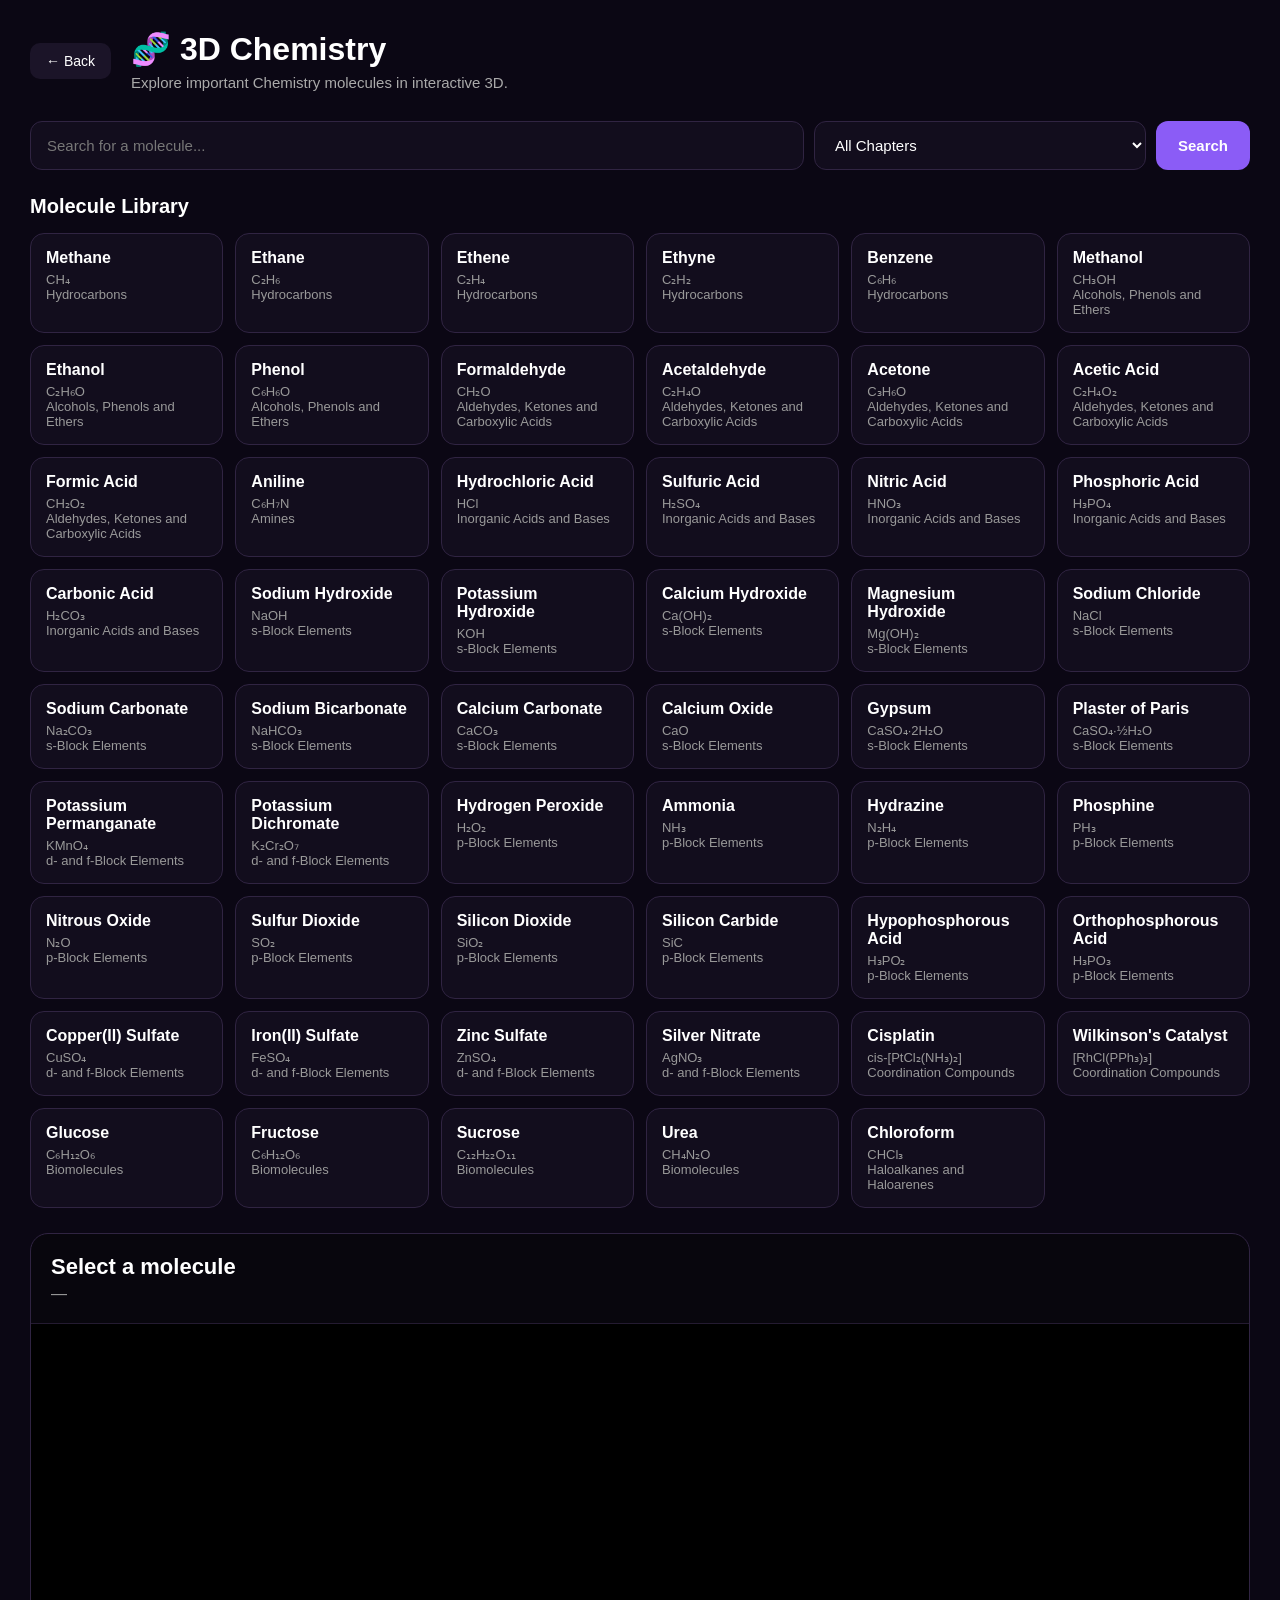
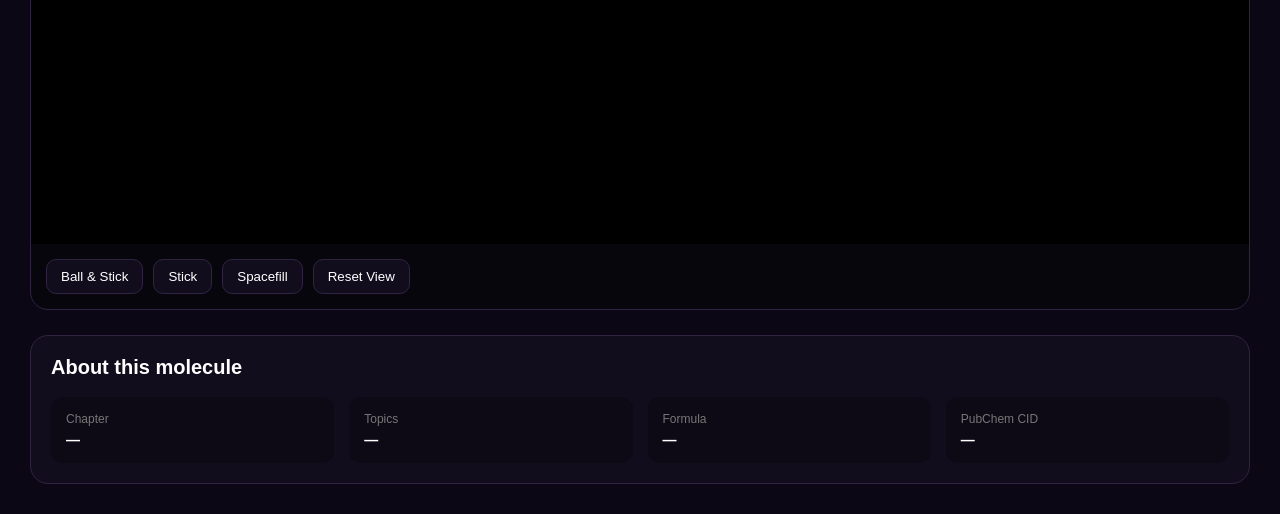
<file: chemistry-3d.html>
<!DOCTYPE html>

<html lang="en">

<head>
    <meta charset="UTF-8">
    <meta name="viewport" content="width=device-width, initial-scale=1.0">


<title>3D Chemistry | NOW-or-NEVER</title>

<!-- 3Dmol.js -->
<script src="https://3Dmol.csb.pitt.edu/build/3Dmol-min.js"></script>

<!-- Chemistry 3D CSS -->
<link rel="stylesheet" href="css/chemistry-3d.css">
 

</head>

<body>

 
<main class="chemistry3d-page">

    <!-- Header -->
    <header class="chemistry3d-header">

        <button
            class="back-button"
            onclick="window.location.href='index.html'">
            ← Back
        </button>

        <div>
            <h1>🧬 3D Chemistry</h1>
            <p>
                Explore important Chemistry molecules in interactive 3D.
            </p>
        </div>

    </header>


    <!-- Search -->
           <section class="molecule-search-section">
        
            <input
                type="text"
                id="moleculeSearch"
                placeholder="Search for a molecule..."
                autocomplete="off"
            >
        
            <select id="chapterFilter">
                <option value="all">
                    All Chapters
                </option>
            </select>
        
            <button id="searchMoleculeBtn">
                Search
            </button>
        
        </section>

    <!-- Chemistry Workspace -->
<div class="chemistry-workspace">

    <!-- Molecule Library -->
    <section class="molecule-library">

        <h2>Molecule Library</h2>

        <div id="moleculeList">
            <!-- Molecule cards generated by JavaScript -->
        </div>

    </section>


    <!-- 3D Viewer -->
    <section class="molecule-viewer-section">

        <div class="viewer-header">

            <div>
                <h2 id="moleculeName">
                    Select a molecule
                </h2>

                <p id="moleculeFormula">
                    —
                </p>
            </div>

        </div>


        <div
            id="moleculeViewer"
            class="molecule-viewer">
        </div>


        <!-- Viewer controls -->
        <div class="viewer-controls">

            <button id="ballStickBtn">
                Ball & Stick
            </button>

            <button id="stickBtn">
                Stick
            </button>

            <button id="sphereBtn">
                Spacefill
            </button>

            <button id="resetViewBtn">
                Reset View
            </button>

        </div>

    </section>

</div>

    <!-- Molecule Information -->
    <section class="molecule-information">

        <h2>About this molecule</h2>

        <div class="molecule-info-grid">

            <div>
                <span>Chapter</span>
                <strong id="moleculeChapter">—</strong>
            </div>

            <div>
                <span>Topics</span>
                <strong id="moleculeTopics">—</strong>
            </div>

            <div>
                <span>Formula</span>
                <strong id="moleculeInfoFormula">—</strong>
            </div>

            <div>
                <span>PubChem CID</span>
                <strong id="moleculeCID">—</strong>
            </div>

        </div>

    </section>

   
</main>


<!-- Chemistry 3D JavaScript -->
<script src="js/chemistry-3d.js"></script>


</body>

</html>
</file>
<file: css/chemistry-3d.css>
/* =========================================================
NOW-or-NEVER
3D CHEMISTRY
========================================================= */

* {
  box-sizing: border-box;
  }

html,
body {
margin: 0;
padding: 0;
min-height: 100%;
}

body {
font-family: Arial, Helvetica, sans-serif;
background: #0b0714;
color: #ffffff;
}

/* =========================================================
MAIN PAGE
========================================================= */

.chemistry3d-page {
width: 100%;
max-width: 1400px;
margin: 0 auto;
padding: 30px;
}

/* =========================================================
HEADER
========================================================= */

.chemistry3d-header {
display: flex;
align-items: center;
gap: 20px;
margin-bottom: 30px;
}

.chemistry3d-header h1 {
margin: 0 0 6px;
font-size: 32px;
}

.chemistry3d-header p {
margin: 0;
color: #aaa;
font-size: 15px;
}

/* Back button */

.back-button {
border: none;
border-radius: 10px;
padding: 10px 16px;
background: #1b1428;
color: #ffffff;
cursor: pointer;
font-size: 14px;
transition: 0.2s ease;
}

.back-button:hover {
background: #2a1e3d;
transform: translateY(-1px);
}

/* =========================================================
SEARCH
========================================================= */

.molecule-search-section {
display: flex;
gap: 10px;
margin-bottom: 25px;
}

#moleculeSearch {
flex: 1;
min-width: 0;
padding: 14px 16px;

 
border: 1px solid #302442;
border-radius: 12px;

outline: none;

background: #120d1d;
color: #ffffff;

font-size: 15px;
 

}

#chapterFilter {
    padding: 14px 16px;

    border: 1px solid #302442;
    border-radius: 12px;

    outline: none;

    background: #120d1d;
    color: #ffffff;

    font-size: 15px;

    cursor: pointer;
}

#chapterFilter:focus {
    border-color: #8b5cf6;
}

#moleculeSearch::placeholder {
color: #777;
}

#moleculeSearch:focus {
border-color: #8b5cf6;
}

#searchMoleculeBtn {
border: none;
border-radius: 12px;

 
padding: 0 22px;

background: #8b5cf6;
color: #ffffff;

cursor: pointer;

font-size: 15px;
font-weight: 600;

transition: 0.2s ease;
 

}

#searchMoleculeBtn:hover {
background: #9d6cff;
transform: translateY(-1px);
}

/* =========================================================
MOLECULE LIBRARY
========================================================= */

.molecule-library {
margin-bottom: 25px;
}

.molecule-library h2 {
margin: 0 0 15px;
font-size: 20px;
}

#moleculeList {
display: grid;

 
grid-template-columns:
    repeat(auto-fill, minmax(180px, 1fr));

gap: 12px;
 

}

/* Molecule cards will be generated by JS */

.molecule-card {
padding: 15px;

 
border: 1px solid #302442;
border-radius: 14px;

background: #120d1d;

cursor: pointer;

transition:
    transform 0.2s ease,
    border-color 0.2s ease,
    background 0.2s ease;


}

.molecule-card:hover {
transform: translateY(-2px);
border-color: #8b5cf6;
background: #171022;
}

.molecule-card.active {
border-color: #8b5cf6;
background: #1b1329;
}

.molecule-card h3 {
margin: 0 0 5px;
font-size: 16px;
}

.molecule-card p {
margin: 0;
color: #999;
font-size: 13px;
}

/* =========================================================
3D VIEWER
========================================================= */

.molecule-viewer-section {
overflow: hidden;

 
border: 1px solid #302442;
border-radius: 18px;

background: #08060d;

margin-bottom: 25px;


}

.viewer-header {
padding: 20px;

 
border-bottom: 1px solid #241b31;
 

}

.viewer-header h2 {
margin: 0 0 5px;
font-size: 22px;
}

.viewer-header p {
margin: 0;
color: #999;
}

/* Actual 3Dmol viewer */

.molecule-viewer {
width: 100%;
height: 520px;

 
position: relative;

background: #000000;
 

}

/* =========================================================
VIEWER CONTROLS
========================================================= */

.viewer-controls {
display: flex;
flex-wrap: wrap;
gap: 10px;

 
padding: 15px;
 

}

.viewer-controls button {
border: 1px solid #302442;
border-radius: 10px;

 
padding: 9px 14px;

background: #120d1d;
color: #ffffff;

cursor: pointer;

transition: 0.2s ease;
 

}

.viewer-controls button:hover {
border-color: #8b5cf6;
background: #1b1329;
}

.viewer-controls button.active {
background: #8b5cf6;
border-color: #8b5cf6;
}

/* =========================================================
MOLECULE INFORMATION
========================================================= */

.molecule-information {
padding: 20px;

 
border: 1px solid #302442;
border-radius: 18px;

background: #120d1d;
 

}

.molecule-information h2 {
margin: 0 0 18px;
font-size: 20px;
}

.molecule-info-grid {
display: grid;

 
grid-template-columns:
    repeat(auto-fit, minmax(180px, 1fr));

gap: 15px;
 

}

.molecule-info-grid div {
padding: 15px;

 
border-radius: 12px;

background: #0d0915;
 

}

.molecule-info-grid span {
display: block;

 
margin-bottom: 6px;

color: #777;
font-size: 12px;
 

}

.molecule-info-grid strong {
display: block;

 
color: #ffffff;
font-size: 14px;

word-break: break-word;
 

}

/* =========================================================
MOBILE
========================================================= */

@media (max-width: 700px) {

 
    .chemistry3d-page {
        padding: 18px;
    }
    
    .chemistry3d-header {
        align-items: flex-start;
    }
    
    .chemistry3d-header h1 {
        font-size: 25px;
    }
    
    .chemistry3d-header p {
        font-size: 13px;
    }
    
    .molecule-search-section {
        flex-direction: column;
    }
    
    #searchMoleculeBtn {
        padding: 12px;
    }
    
    .molecule-viewer {
        height: 400px;
    }
    
    .viewer-controls {
        display: grid;
        grid-template-columns: 1fr 1fr;
    }
    
    .viewer-controls button {
        width: 100%;
    }
    #chapterFilter {
        width: 100%;
    }

}


@media (max-width: 800px) {

    .chemistry-workspace {
        display: flex;
        flex-direction: column;
        gap: 16px;
    }


    /* ================================
       MOLECULE LIBRARY
       ================================ */

    .molecule-library {
        width: 100%;
        height: 320px;
        min-height: 320px;
        overflow: hidden;
    }


    #moleculeList {
        height: 255px;
        overflow-y: auto;
        overflow-x: hidden;

        padding-right: 6px;
    }


    /* ================================
       3D VIEWER
       ================================ */

    .molecule-viewer-section {
        width: 100%;
        min-width: 0;
    }


    .molecule-viewer {
        width: 100%;
        height: 360px;
        min-height: 360px;
    }


    /* ================================
       SEARCH
       ================================ */

    .molecule-search-section {
        width: 100%;
    }


    #moleculeSearch {
        width: 100%;
        box-sizing: border-box;
    }


    #chapterFilter {
        width: 100%;
        box-sizing: border-box;
    }


    #searchMoleculeBtn {
        width: 100%;
    }


    /* ================================
       VIEWER CONTROLS
       ================================ */

    .viewer-controls {
        display: grid;
        grid-template-columns: 1fr 1fr;
        gap: 8px;
    }


    .viewer-controls button {
        width: 100%;
    }


    /* ================================
       INFORMATION
       ================================ */

    .molecule-info-grid {
        grid-template-columns: 1fr;
    }

}

.molecule-card.active {
    border-color: #8b5cf6;
    transform: translateY(-2px);
    box-shadow: 0 0 18px rgba(139, 92, 246, 0.35);
}


.no-molecules-found {
    text-align: center;
    padding: 40px 20px;
    opacity: 0.8;
}

.no-molecules-icon {
    font-size: 36px;
    margin-bottom: 10px;
}

.no-molecules-found h3 {
    margin: 0 0 8px;
}

.no-molecules-found p {
    margin: 0;
    font-size: 14px;
    line-height: 1.5;
}


/* =========================================================
   SYLLABUS TABS + DROPDOWNS
   ========================================================= */

.syllabus-tabs {
  display: grid;
  grid-template-columns:
    repeat(3, 1fr);
  gap: 10px;
  margin-top: 20px;
}

.syllabus-tab {
  border: 1px solid
    rgba(255, 255, 255, 0.08);

  background:
    rgba(255, 255, 255, 0.035);

  color: inherit;

  padding: 14px 12px;

  border-radius: 14px;

  font-size: 0.9rem;
  font-weight: 700;

  cursor: pointer;

  transition:
    background 0.2s ease,
    border-color 0.2s ease,
    transform 0.2s ease;
}

.syllabus-tab:hover {
  transform: translateY(-1px);

  border-color:
    rgba(139, 92, 246, 0.35);
}

.syllabus-tab.active {
  background:
    rgba(139, 92, 246, 0.16);

  border-color:
    rgba(139, 92, 246, 0.55);

  box-shadow:
    0 0 20px
    rgba(139, 92, 246, 0.08);
}


/* ---------------------------------------------------------
   Selected subject progress
   --------------------------------------------------------- */

.syllabus-selected-subject-progress {
  margin-top: 16px;

  padding: 18px;

  border-radius: 16px;

  background:
    rgba(255, 255, 255, 0.035);

  border:
    1px solid
    rgba(255, 255, 255, 0.07);
}

.syllabus-selected-subject-header {
  display: flex;

  align-items: center;

  justify-content: space-between;

  gap: 15px;
}

.syllabus-selected-subject-header > div {
  display: flex;

  flex-direction: column;

  gap: 5px;
}

.syllabus-selected-subject-header strong {
  font-size: 1.5rem;
}

.syllabus-selected-subject-header > span {
  font-size: 0.82rem;

  opacity: 0.65;
}


/* ---------------------------------------------------------
   Chapter list
   --------------------------------------------------------- */

.syllabus-chapter-list {
  margin-top: 22px;
}

.syllabus-chapter {
  margin-bottom: 10px;

  overflow: hidden;

  border-radius: 15px;

  background:
    rgba(255, 255, 255, 0.035);

  border:
    1px solid
    rgba(255, 255, 255, 0.07);
}

.syllabus-chapter-header {
  width: 100%;

  display: flex;

  align-items: center;

  justify-content: space-between;

  gap: 15px;

  padding: 15px 17px;

  border: none;

  background: transparent;

  color: inherit;

  cursor: pointer;

  text-align: left;
}

.syllabus-chapter-title {
  display: flex;

  align-items: center;

  gap: 10px;

  min-width: 0;
}

.syllabus-chapter-title strong {
  font-size: 0.94rem;

  line-height: 1.4;
}

.syllabus-chapter-arrow {
  width: 16px;

  flex-shrink: 0;

  opacity: 0.6;

  font-size: 0.75rem;
}

.syllabus-chapter-progress {
  display: flex;

  align-items: center;

  gap: 9px;

  flex-shrink: 0;
}

.syllabus-chapter-progress span {
  font-size: 0.75rem;

  opacity: 0.55;
}

.syllabus-chapter-progress strong {
  font-size: 0.78rem;
}


/* ---------------------------------------------------------
   Chapter progress bar
   --------------------------------------------------------- */

.syllabus-chapter-progress-bar {
  height: 4px;

  margin:
    0 17px 10px;

  overflow: hidden;

  border-radius: 999px;

  background:
    rgba(255, 255, 255, 0.07);
}


/* ---------------------------------------------------------
   Topics
   --------------------------------------------------------- */

.syllabus-topic-list {
  border-top:
    1px solid
    rgba(255, 255, 255, 0.06);
}

.syllabus-topic-row {
  display: flex;

  align-items: center;

  justify-content: space-between;

  gap: 15px;

  padding: 12px 17px;

  border-bottom:
    1px solid
    rgba(255, 255, 255, 0.045);
}

.syllabus-topic-row:last-child {
  border-bottom: none;
}

.syllabus-topic-name {
  font-size: 0.84rem;

  line-height: 1.45;
}

.syllabus-topic-status {
  flex-shrink: 0;

  padding: 5px 9px;

  border-radius: 999px;

  font-size: 0.68rem;

  font-weight: 700;

  white-space: nowrap;

  background:
    rgba(255, 255, 255, 0.06);
}

.syllabus-topic-status.status-completed {
  background:
    rgba(34, 197, 94, 0.12);
}

.syllabus-topic-status.status-studied {
  background:
    rgba(59, 130, 246, 0.12);
}


/* ---------------------------------------------------------
   Mobile
   --------------------------------------------------------- */

@media (max-width: 700px) {

  .syllabus-tabs {
    grid-template-columns: 1fr;
  }

  .syllabus-tab {
    padding: 12px;
  }

  .syllabus-selected-subject-header {
    align-items: flex-start;

    flex-direction: column;

    gap: 7px;
  }

  .syllabus-chapter-header {
    padding: 14px;
  }

  .syllabus-chapter-progress {
    gap: 5px;
  }

  .syllabus-chapter-progress span {
    display: none;
  }

  .syllabus-topic-row {
    align-items: flex-start;

    flex-direction: column;

    gap: 8px;

    padding: 12px 14px;
  }

  .syllabus-topic-status {
    align-self: flex-start;
  }

}
</file>
